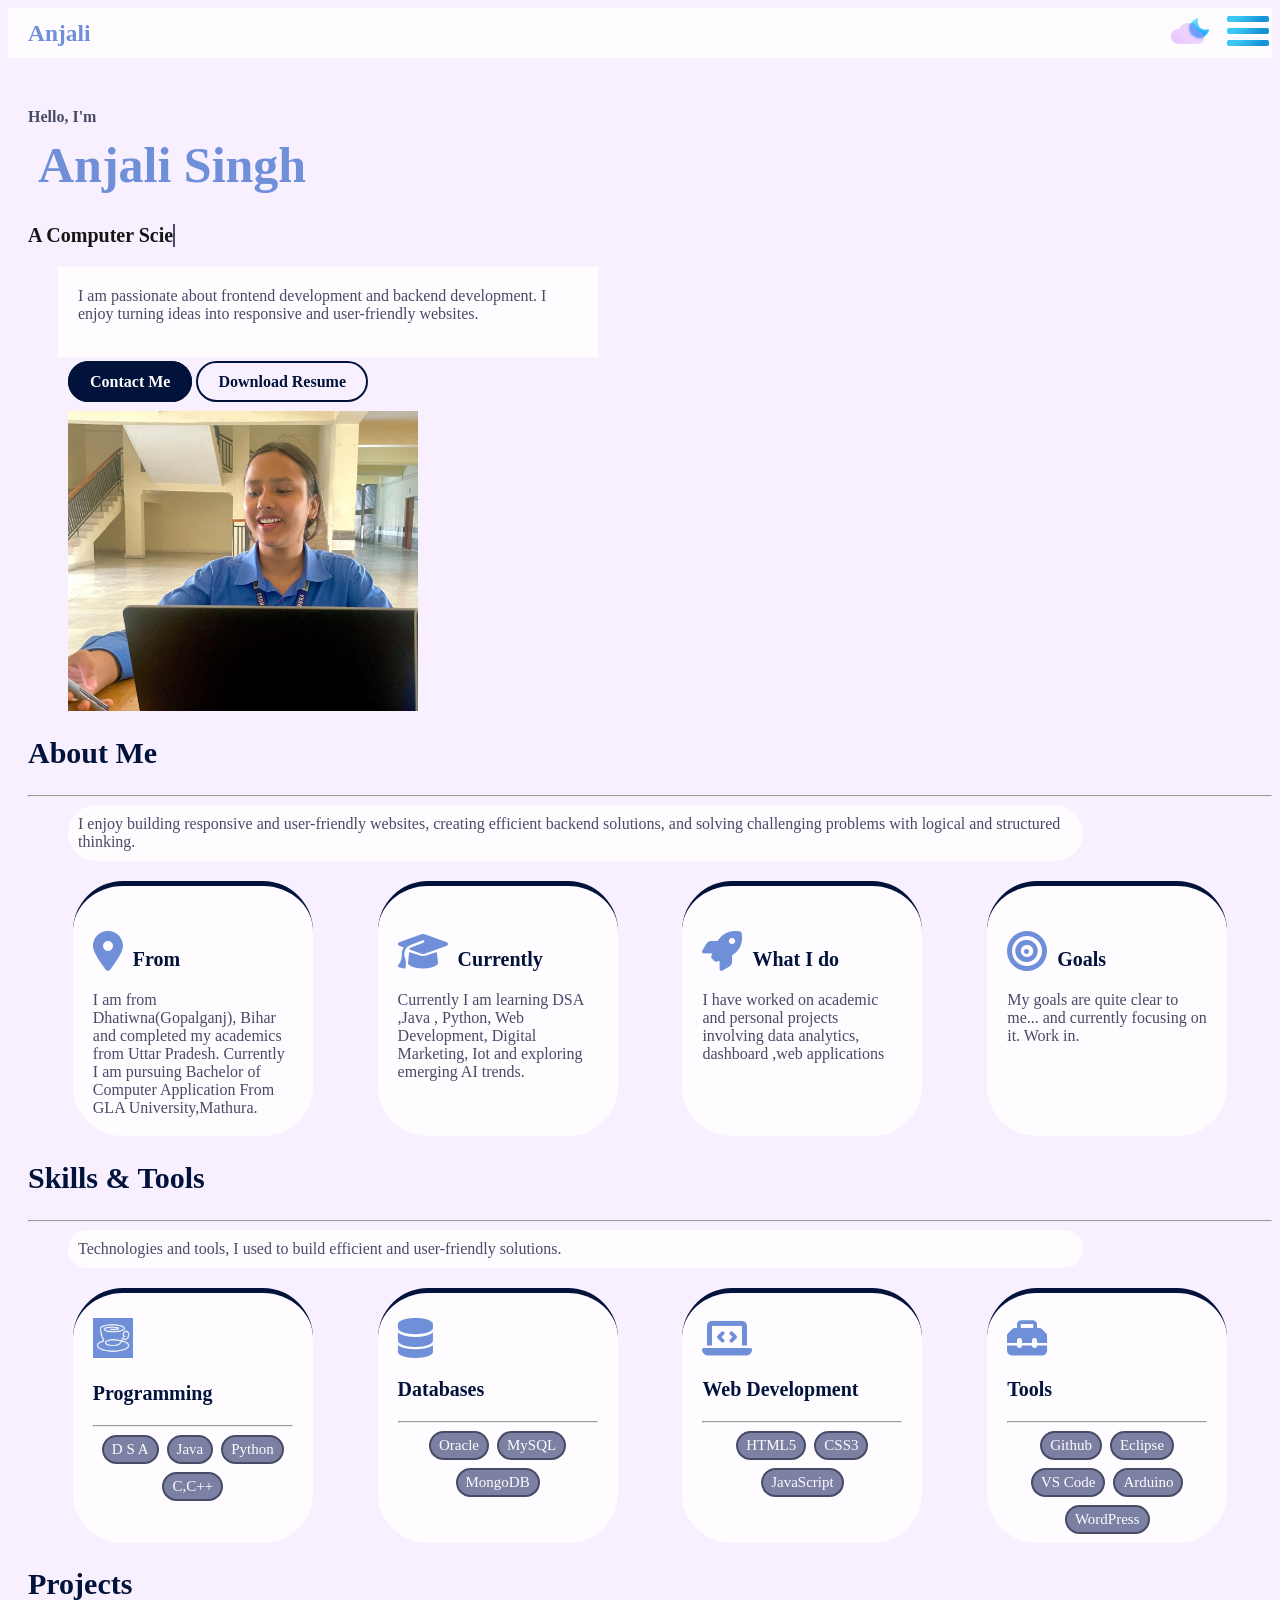
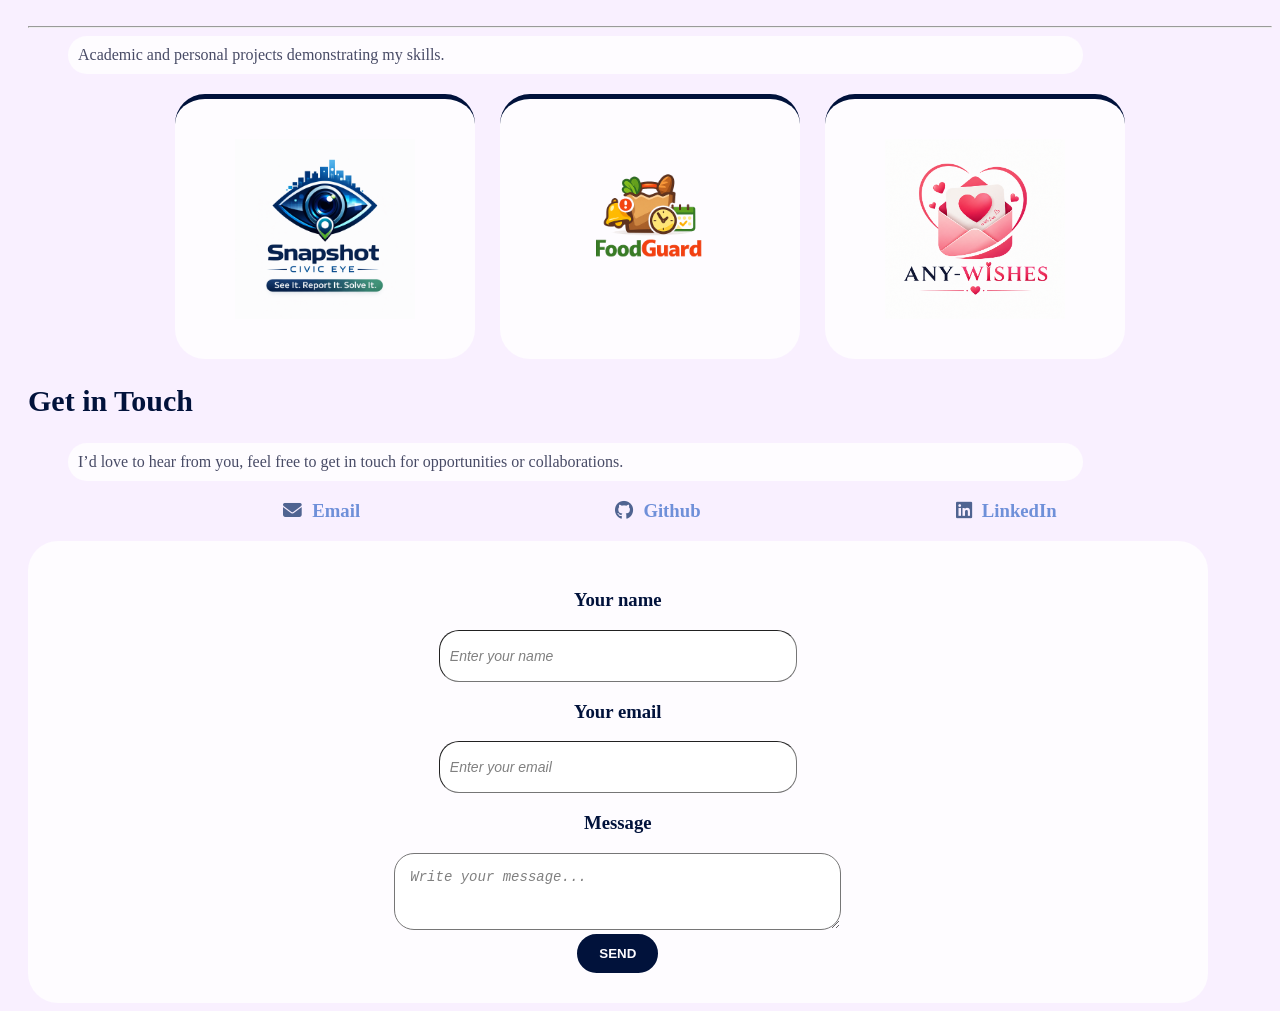
<file: index.html>
<!DOCTYPE html> 
<html lang="en">
<head>
    <meta charset="UTF-8">
    <meta name="viewport" content="width=device-width, initial-scale=1.0">
    <title>Document</title>
    <script>
        document.documentElement.setAttribute("data-theme", localStorage.getItem("theme") || "light");
    </script>
    <link rel="stylesheet" href="style.css">
    <script src="theme.js" defer></script>
        <script>
document.addEventListener("DOMContentLoaded", function () {
    const texts = [
        " Computer Science Student",
        " Frontend Developer",
        " Backend Developer",
        " Problem Solver",
        " Logic Builder"
    ];

    let index = 0;
    let charIndex = 0;
    const textElement = document.getElementById("changing-text");

    function type() {
        if (charIndex < texts[index].length) {
            textElement.textContent += texts[index].charAt(charIndex);
            charIndex++;
            setTimeout(type, 100);
        } else {
            setTimeout(erase, 1500); // wait 1.5s before erase
        }
    }

    function erase() {
        if (charIndex > 0) {
            textElement.textContent = texts[index].substring(0, charIndex - 1);
            charIndex--;
            setTimeout(erase, 50);
        } else {
            // Cursor stays at same position, next word starts from same spot
            index = (index + 1) % texts.length;
            setTimeout(type, 500); // small delay before typing next
        }
    }

    type(); // start typing
});
</script>


    <script>
    let menuOpen = false;

    function toggleMenu() {
        const menu = document.getElementById("sideMenu");
        menu.classList.toggle("open");
        menuOpen = !menuOpen;
    }

    function closeMenu() {
        document.getElementById("sideMenu").classList.remove("open");
        menuOpen = false;
    }
</script>
<link rel="stylesheet" href="https://cdnjs.cloudflare.com/ajax/libs/font-awesome/6.5.1/css/all.min.css">

</head>

<body>
    <div class="Container">
        <div class="Header">
            <div class="Bar">
                <div class="Name">
                    <H3>Anjali</H3>
                </div>
                <div class="Mode">
                    <img src="icons8-night-48.png" alt="Switch to dark mode">
                </div>
                <div class="Menu" onclick="toggleMenu()">
                    <img src="icons8-menu-48.png" alt="">

                </div>
            </div>
        </div>
        <div id="sideMenu" class="side-menu">
            <a href="#home" onclick="closeMenu()">Home</a>
            <a href="#about" onclick="closeMenu()">About</a>
            <a href="#skills" onclick="closeMenu()">Skills</a>
            <a href="#projects" onclick="closeMenu()">Projects</a>
            <a href="#contact" onclick="closeMenu()">Contact</a>
        </div>

        <div class="Main">
            <section id="home">
                <h4>Hello, I'm</h4>
                <h1>Anjali Singh</h1>
                <p class="intro-line">
                    A&nbsp; <span id="changing-text"></span>
                </p>
                <p id="contents">
                    I am passionate about frontend development and backend development. I enjoy turning ideas into responsive and user-friendly websites.
                </p>
                <div class="button">
                    <a href="#contact" class="b1">Contact Me</a>
                    <a href="Anjali singh (RESUME).pdf" download class="b2">
                        Download Resume
                    </a>
                </div>
                <div class="image">
                    <img src="IMG2.png" alt="">
                </div>
            </section>
            <section id="about">
                <h2 id="Headings">About Me</h2><hr>
                <p id="content">I enjoy building responsive and user-friendly websites, creating efficient backend solutions, 
                    and solving challenging problems with logical and structured thinking.
                </p>
                <div class="box">
                    <div class="boxes">
                        <h3><i class="fas fa-location-dot"></i>From</h3>
                        <p>I am from Dhatiwna(Gopalganj), Bihar and completed my academics from Uttar Pradesh. 
                        Currently I am pursuing Bachelor of Computer Application From GLA University,Mathura.</p>
                    </div>
                    <div class="boxes">
                        <h3><i class="fas fa-graduation-cap"></i>Currently</h3>
                        <p>
                        Currently I am learning DSA ,Java , Python, Web Development, Digital Marketing, Iot and exploring emerging AI trends.</p> </div>
                    <div class="boxes">
                        <h3><i class="fas fa-rocket"></i>What I do</h3>
                        <p>I have worked on academic and personal projects involving data analytics, dashboard ,web applications </p> </div>
                    <div class="boxes">
                        <h3><i class="fas fa-bullseye"></i>Goals</h3>
                        <p>My goals are quite clear to me... and currently focusing on it. Work in.</p></div>
                </div>
            </section>
            <section id="skills">
                <h2 id="Headings">Skills & Tools</h2><hr>
                <p id="content">Technologies and tools, I used to build efficient and user-friendly solutions.
                </p>
                <div class="box">
                    <div class="boxes">
                        <img src="icons8-cafe-64 (1).png" alt="">
                        <h3>Programming</h3><hr>
                        <div class="name">
                            <div class="names">D S A</div>
                            <div class="names">Java</div>
                            <div class="names">Python</div>
                            <div class="names">C,C++</div>
                        </div>
                    </div>
                    <div class="boxes">
                        <i class="fa-solid fa-database"></i>
                        <h3>Databases</h3><hr>
                        <div class="name">
                            <div class="names">Oracle</div>
                            <div class="names">MySQL</div>
                            <div class="names">MongoDB</div>
                        </div>
                    </div>
                    <div class="boxes">
                        <i class="fa-solid fa-laptop-code web-icon"></i> 
                        <H3>Web Development</H3><hr>
                        <div class="name">
                            <div class="names">HTML5</div>
                            <div class="names">CSS3</div>
                            <div class="names">JavaScript</div>
                        </div>
                    </div>
                    <div class="boxes">
                        <i class="fa-solid fa-toolbox tools-icon"></i>

                        <h3>Tools</h3><hr>
                        <div class="name">
                            <div class="names">Github</div>
                            <div class="names">Eclipse</div>
                            <div class="names">VS Code</div>
                            <div class="names">Arduino</div>
                            <div class="names">WordPress</div>
                        </div>
                    </div>
                </div>
            </section>
            <section id="projects">
                <h2 id="Headings">Projects</h2><hr>
                <p id="content">Academic and personal projects demonstrating my skills.
                </p>
                <div class="project-box">
                    <div class="project-card">
                        <a href="Snapshot.html">
                            <img src="logo2.png" alt="Snapshot">
                        </a>
                    </div>
                    <div class="project-card">
                        <a href="foodguard.html">
                            <img src="logo.png" alt="Foodguard">
                        </a>
                    </div>
                    <div class="project-card">
                        <a href="Any-Wishes.html">
                            <img src="p3-logo.png" alt="ANY_WISHES">
                        </a>
                    </div>
                </div>
            </section>
            <section id="Get">
                <h2 id="Headings">Get in Touch</h2>
                <p id="content">I’d love to hear from you, feel free to get in touch for opportunities or collaborations.
                </p>
                <div class="profiles">
                <h3>
                    <a href="#contact" target="_blank" rel="noopener noreferrer">
                        <i class="fa-solid fa-envelope email"></i>Email
                    </a>
                    </h3>

                    <h3>
                    <a href="https://github.com/dashboard" target="_blank" rel="noopener noreferrer">
                        <i class="fa-brands fa-github"></i>Github
                    </a>
                    </h3>

                    <h3>
                    <a href="https://www.linkedin.com/feed/" target="_blank" rel="noopener noreferrer">
                        <i class="fa-brands fa-linkedin"></i>LinkedIn
                    </a>
                    </h3>
                </div>
            </section>
            <section id="contact">
            <div class="contact">

                <form action="https://formsubmit.co/rumjhumsingh355@gmail.com" method="POST">

                <h3>Your name</h3>
                <input type="text" name="name" placeholder="Enter your name" required>

                <h3>Your email</h3>
                <input type="email" name="email" placeholder="Enter your email" required>

                <h3>Message</h3>
                <textarea name="message" rows="3" cols="50" placeholder="Write your message..." required></textarea><br>

                <!-- Hidden settings -->
                <input type="hidden" name="_subject" value="New message from your website!">
                <input type="hidden" name="_captcha" value="false">
                <input type="hidden" name="_template" value="table">
                <input type="hidden" name="_next" value="https://vish-as09.github.io/Portfolio/#contact">

                <button type="submit" class="b1">SEND</button>

                </form>

            </div>
            </section>


        </div>
        <div class="Footer"></div>
    </div>
</body>
</html>
</file>
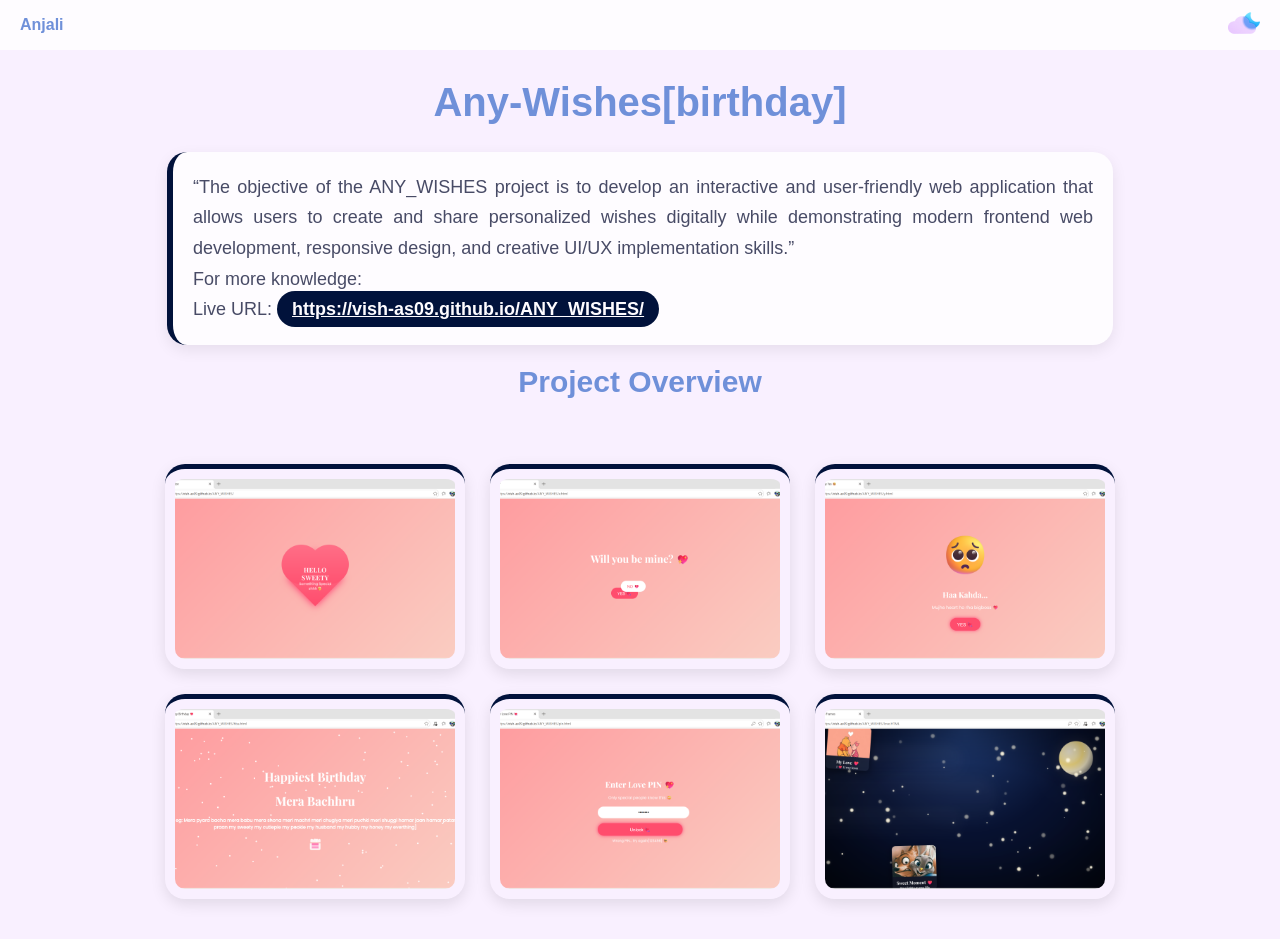
<file: Any-Wishes.html>
<!DOCTYPE html>
<html lang="en">
<head>
    <meta charset="UTF-8">
    <meta name="viewport" content="width=device-width, initial-scale=1.0">
    <title>Snapshot</title>
    <script>
        document.documentElement.setAttribute("data-theme", localStorage.getItem("theme") || "light");
    </script>
    <script src="./theme.js" defer></script>


    <style>
        body {
            margin: 0;
            font-family: 'Segoe UI', Tahoma, Geneva, Verdana, sans-serif;
            background-color: #F9F0FF;
            text-align: center;
        }

        .top-bar {
            height: 50px;
            padding: 0 20px;
            background-color: #FEFCFF;
            display: flex;
            align-items: center;
            justify-content: space-between;
        }

        .top-bar a {
            color: #6F90D9;
            font-weight: bold;
            text-decoration: none;
        }

        .theme-toggle {
            cursor: pointer;
        }

        .theme-toggle img {
            height: 32px;
            width: 32px;
        }

        h1 {
            margin-top: 30px;
            font-size: 40px;
            color: #6F90D9;
        }
        h2 {
            margin-top: 20px;
            font-size: 30px;
            color: #6F90D9;
        }
        .box {
            display: flex;
            flex-wrap: wrap;
            justify-content: center;
            gap: 25px;
            padding: 40px;
        }

        .box img {
            width: 280px;
            height: 180px;
            object-fit: cover;
            border-radius: 20px;
            padding: 10px;
            border-top: 5px solid #01123B;
            box-shadow: 0 5px 15px rgba(0,0,0,0.1);
            cursor: pointer;
            transition: 0.3s;
        }

        .box img:hover {
            transform: scale(1.05);
        }
        .heading-row {
            display: flex;
            align-items: center;
            gap: 15px;
        }

        .ppt-link {
            background-color: #01123B;
            color: #FEFCFF;
            padding: 8px 15px;
            border-radius: 20px;
            font-weight: bold;
        }
        /* Modal */
        .modal {
            display: none;
            position: fixed;
            width: 100%;
            height: 100%;
            top: 0;
            left: 0;
            background: rgba(0,0,0,0.6);
            justify-content: center;
            align-items: center;
        }

        .modal-content {
            width: 50%;
            background: white;
            padding: 20px;
            border-radius: 20px;
            animation: zoomIn 0.3s ease;
        }
        .heading-row a{
            background-color:#01123B; 
            color:#FEFCFF;  
            font-weight: bold;            
            padding: 10px 20px;
            border-radius:30px;
            border: 2px solid #01123B;
            }
        .objective {
            width: 80%;
            max-width: 900px;
            margin: 20px auto;
            padding: 20px;
            background-color: #FEFCFF;
            color: #484B66;
            border-left: 6px solid #01123B;
            border-radius: 20px;
            font-size: 18px;
            line-height: 1.7;
            text-align: justify;
            box-shadow: 0 5px 15px rgba(0,0,0,0.08);
        }  
        @keyframes zoomIn {
            from {transform: scale(0.5);}
            to {transform: scale(1);}
        }

        .modal-content img {
            width: 100%;
            border-radius: 10px;
        }

        .modal-content p {
            margin-top: 15px;
            font-size: 18px;
        }

        [data-theme="dark"] body {
            background-color: #111827;
            color: #E5E7EB;
        }

        [data-theme="dark"] .top-bar,
        [data-theme="dark"] .objective,
        [data-theme="dark"] .modal-content {
            background-color: #1F2937;
            color: #E5E7EB;
        }

        [data-theme="dark"] h1,
        [data-theme="dark"] h2,
        [data-theme="dark"] .top-bar a {
            color: #A5B4FC;
        }

        [data-theme="dark"] .objective,
        [data-theme="dark"] .box img {
            border-color: #93C5FD;
        }

        [data-theme="dark"] .ppt-link,
        [data-theme="dark"] .heading-row a {
            background-color: #93C5FD;
            color: #111827;
            border-color: #93C5FD;
        }

        @media (max-width: 768px) {
            .modal-content {
                width: 90%;
            }
        }
        @media (max-width: 480px) {
        .box img {
            width: 100%;
            height: auto;
        }

        h1 {
            font-size: 28px;
        }
    }
    </style>
</head>

<body>

<div class="top-bar">
    <a href="index.html">Anjali</a>
    <div class="theme-toggle">
        <img src="icons8-night-48.png" alt="Switch to dark mode">
    </div>
</div>

<h1>Any-Wishes[birthday]</h1>

<p class="objective">
    “The objective of the ANY_WISHES project is to develop an interactive
     and user-friendly web application that allows users to create and share
      personalized wishes digitally while demonstrating modern frontend web 
    development, responsive design, and creative UI/UX implementation skills.”
    <br>For more knowledge: <br>Live URL:
     <a href="https://vish-as09.github.io/ANY_WISHES/" class="ppt-link" target="_blank">
       https://vish-as09.github.io/ANY_WISHES/
    </a>
</p>
<h2>Project Overview</h2>
<div class="box">
    <img src="p3-1.png" data-text="Welcome to home page ❤️" onclick="toggleModal(this)">
    <img src="p3-2.png" data-text="Select Yes / No ✨" onclick="toggleModal(this)">
    <img src="p3-3.png" data-text="NO leads to this section" onclick="toggleModal(this)">
    <img src="p3-4.png" data-text="YES leads to this section" onclick="toggleModal(this)">
    <img src="p3-5.png" data-text="Enter pin " onclick="toggleModal(this)">
    <img src="p3-6.png" data-text="Melody messages " onclick="toggleModal(this)">
</div>


<!-- Modal -->
<div id="modal" class="modal" onclick="toggleModal()">
    <div class="modal-content">
        <img id="modal-img">
        <p id="modal-text"></p>
    </div>
</div>

<script>
let isOpen = false;

function toggleModal(img) {
    const modal = document.getElementById("modal");
    const modalImg = document.getElementById("modal-img");
    const modalText = document.getElementById("modal-text");

    if (!isOpen && img) {
        modal.style.display = "flex";
        modalImg.src = img.src;
        modalText.innerText = img.getAttribute("data-text");
        isOpen = true;
    } else {
        modal.style.display = "none";
        isOpen = false;
    }
}
</script>

</body>
</html>
</file>
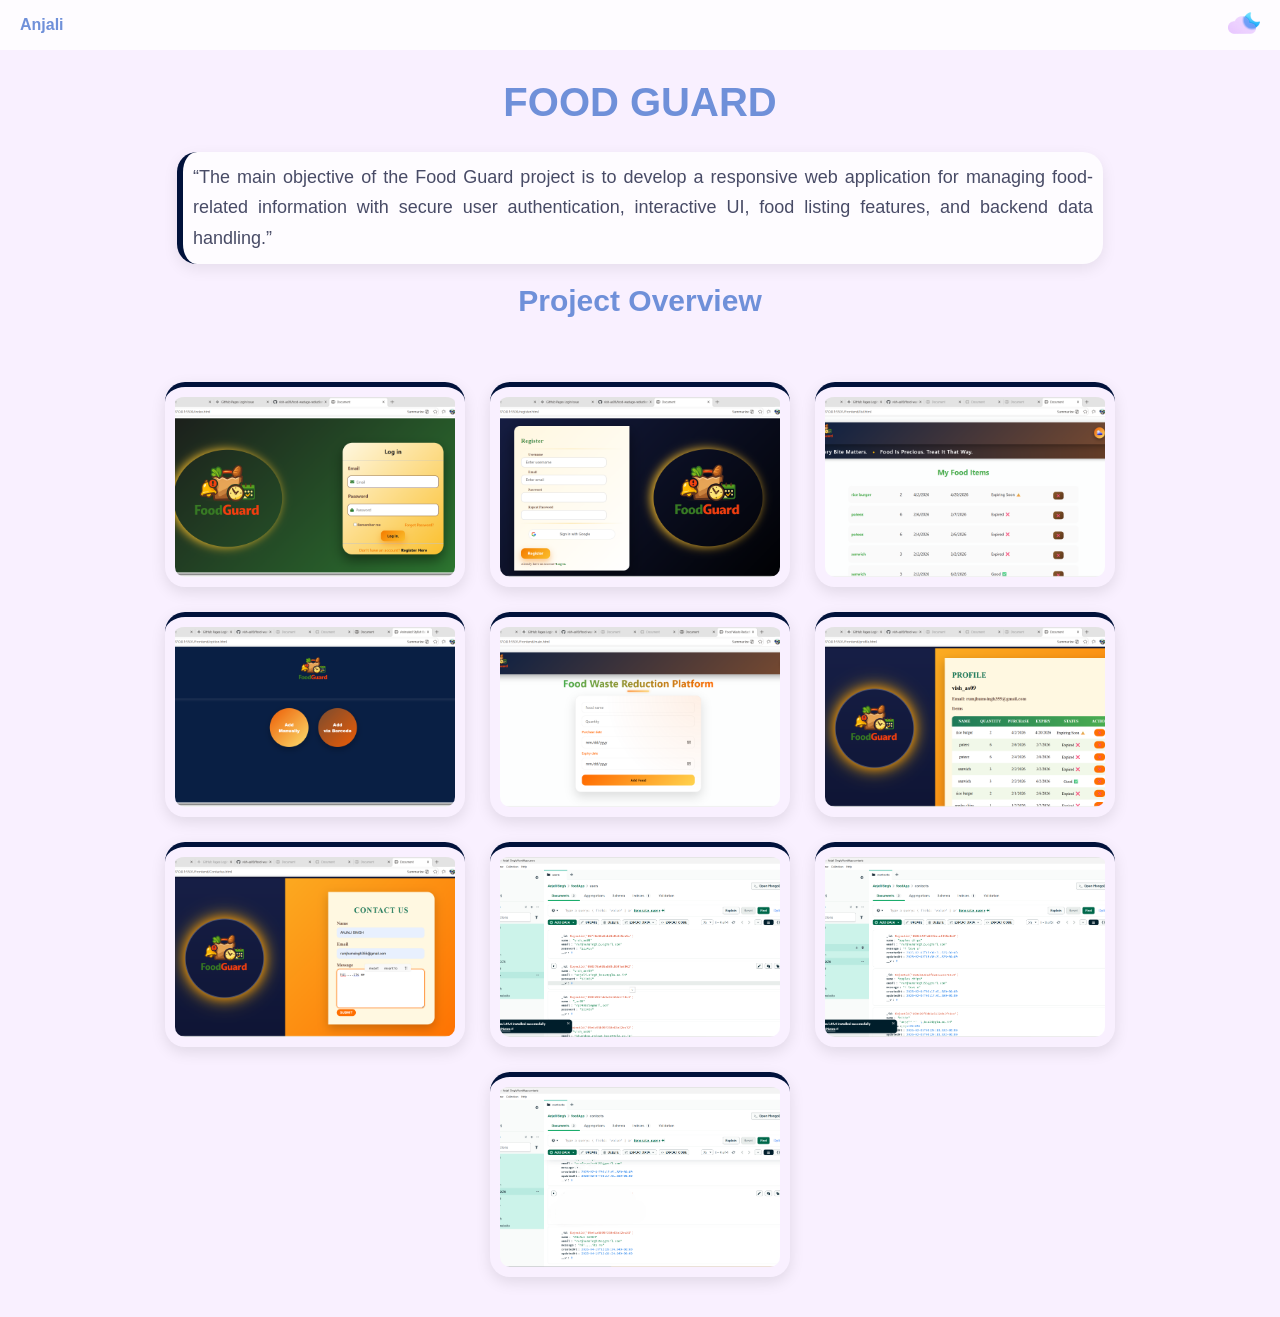
<file: foodguard.html>
<!DOCTYPE html>
<html lang="en">
<head>
    <meta charset="UTF-8">
    <meta name="viewport" content="width=device-width, initial-scale=1.0">
    <title>Food Guard</title>
    <script>
        document.documentElement.setAttribute("data-theme", localStorage.getItem("theme") || "light");
    </script>
    <script src="theme.js" defer></script>

    <style>
        body {
            margin: 0;
            font-family: 'Segoe UI', Tahoma, Geneva, Verdana, sans-serif;
            background-color: #F9F0FF;
            text-align: center;
        }

        .top-bar {
            height: 50px;
            padding: 0 20px;
            background-color: #FEFCFF;
            display: flex;
            align-items: center;
            justify-content: space-between;
        }

        .top-bar a {
            color: #6F90D9;
            font-weight: bold;
            text-decoration: none;
        }

        .theme-toggle {
            cursor: pointer;
        }

        .theme-toggle img {
            height: 32px;
            width: 32px;
        }

        h1 {
            margin-top: 30px;
            font-size: 40px;
            color: #6F90D9;
        }
        h2 {
            margin-top: 20px;
            font-size: 30px;
            color: #6F90D9;
        }
        .box {
            display: flex;
            flex-wrap: wrap;
            justify-content: center;
            gap: 25px;
            padding: 40px;
        }

        .box img {
            width: 280px;
            height: 180px;
            object-fit: cover;
            border-radius: 20px;
            padding: 10px;
            border-top: 5px solid #01123B;
            box-shadow: 0 5px 15px rgba(0,0,0,0.1);
            cursor: pointer;
            transition: 0.3s;
        }

        .box img:hover {
            transform: scale(1.05);
        }

        /* Modal */
        .modal {
            display: none;
            position: fixed;
            width: 100%;
            height: 100%;
            top: 0;
            left: 0;
            background: rgba(0,0,0,0.6);
            justify-content: center;
            align-items: center;
        }
        .objective {
            width: 80%;
            max-width: 900px;
            margin: 20px auto;
            padding: 10px;
            background-color: #FEFCFF;
            color: #484B66;
            border-left: 6px solid #01123B;
            border-radius: 20px;
            font-size: 18px;
            line-height: 1.7;
            text-align: justify;
            box-shadow: 0 5px 15px rgba(0,0,0,0.08);
        }
        .modal-content {
            width: 50%;
            background: white;
            padding: 20px;
            border-radius: 20px;
            animation: zoomIn 0.3s ease;
        }

        @keyframes zoomIn {
            from {transform: scale(0.5);}
            to {transform: scale(1);}
        }

        .modal-content img {
            width: 100%;
            border-radius: 10px;
        }

        .modal-content p {
            margin-top: 15px;
            font-size: 18px;
        }

        [data-theme="dark"] body {
            background-color: #111827;
            color: #E5E7EB;
        }

        [data-theme="dark"] .top-bar,
        [data-theme="dark"] .objective,
        [data-theme="dark"] .modal-content {
            background-color: #1F2937;
            color: #E5E7EB;
        }

        [data-theme="dark"] h1,
        [data-theme="dark"] h2,
        [data-theme="dark"] .top-bar a {
            color: #A5B4FC;
        }

        [data-theme="dark"] .objective,
        [data-theme="dark"] .box img {
            border-color: #93C5FD;
        }

        @media (max-width: 768px) {
            .modal-content {
                width: 90%;
            }
        }
        @media (max-width: 480px) {
        .box img {
            width: 100%;
            height: auto;
        }

        h1 {
            font-size: 28px;
        }
    }
    </style>
</head>

<body>

<div class="top-bar">
    <a href="index.html">Anjali</a>
    <div class="theme-toggle">
        <img src="icons8-night-48.png" alt="Switch to dark mode">
    </div>
</div>

<h1>FOOD GUARD</h1>
<p class="objective">
    “The main objective of the Food Guard project is to develop a 
    responsive web application for managing food-related information with 
    secure user authentication, 
    interactive UI, food listing features, and backend data handling.”
</p>
<h2>Project Overview</h2>
<div class="box">
    <img src="login.png" data-text="Welcome to login page ❤️" onclick="toggleModal(this)">
    <img src="register.png" data-text="Create your account easily ✨" onclick="toggleModal(this)">
    <img src="list.jpg" data-text="Here is your food list 🍽️" onclick="toggleModal(this)">
    <img src="options.png" data-text="Choose your options ⚙️" onclick="toggleModal(this)">
    <img src="add.png" data-text="Add food manually ➕" onclick="toggleModal(this)">
    <img src="profile.png" data-text="This is your profile 👤" onclick="toggleModal(this)">
    <img src="contact.png" data-text="Contact us anytime 📞" onclick="toggleModal(this)">
    <img src="backend.png" data-text="Backend working ⚡" onclick="toggleModal(this)">
    <img src="backendContent.png" data-text="Data processing here 💻" onclick="toggleModal(this)">
    <img src="backendMessage.png" data-text="Messages from backend 📩" onclick="toggleModal(this)">
</div>

<!-- Modal -->
<div id="modal" class="modal" onclick="toggleModal()">
    <div class="modal-content">
        <img id="modal-img">
        <p id="modal-text"></p>
    </div>
</div>

<script>
let isOpen = false;

function toggleModal(img) {
    const modal = document.getElementById("modal");
    const modalImg = document.getElementById("modal-img");
    const modalText = document.getElementById("modal-text");

    if (!isOpen && img) {
        modal.style.display = "flex";
        modalImg.src = img.src;
        modalText.innerText = img.getAttribute("data-text");
        isOpen = true;
    } else {
        modal.style.display = "none";
        isOpen = false;
    }
}
</script>

</body>
</html>
</file>
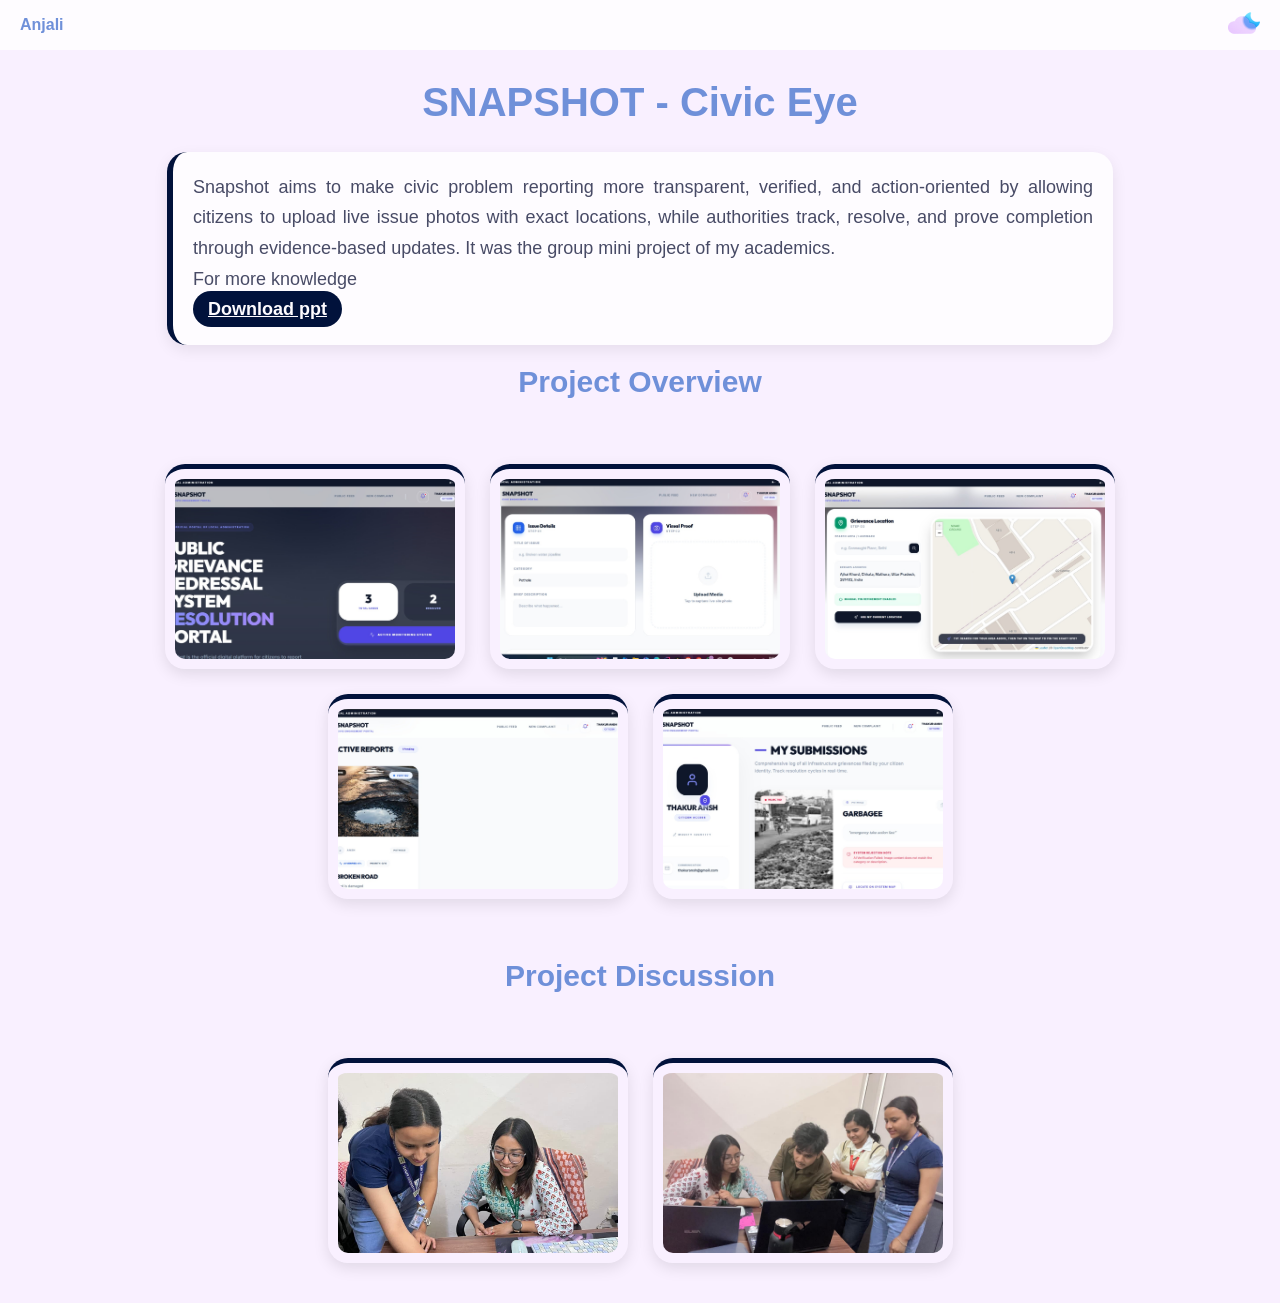
<file: Snapshot.html>
<!DOCTYPE html>
<html lang="en">
<head>
    <meta charset="UTF-8">
    <meta name="viewport" content="width=device-width, initial-scale=1.0">
    <title>Snapshot</title>
    <script>
        document.documentElement.setAttribute("data-theme", localStorage.getItem("theme") || "light");
    </script>
    <script src="theme.js" defer></script>


    <style>
        body {
            margin: 0;
            font-family: 'Segoe UI', Tahoma, Geneva, Verdana, sans-serif;
            background-color: #F9F0FF;
            text-align: center;
        }

        .top-bar {
            height: 50px;
            padding: 0 20px;
            background-color: #FEFCFF;
            display: flex;
            align-items: center;
            justify-content: space-between;
        }

        .top-bar a {
            color: #6F90D9;
            font-weight: bold;
            text-decoration: none;
        }

        .theme-toggle {
            cursor: pointer;
        }

        .theme-toggle img {
            height: 32px;
            width: 32px;
        }

        h1 {
            margin-top: 30px;
            font-size: 40px;
            color: #6F90D9;
        }
        h2 {
            margin-top: 20px;
            font-size: 30px;
            color: #6F90D9;
        }
        .box {
            display: flex;
            flex-wrap: wrap;
            justify-content: center;
            gap: 25px;
            padding: 40px;
        }

        .box img {
            width: 280px;
            height: 180px;
            object-fit: cover;
            border-radius: 20px;
            padding: 10px;
            border-top: 5px solid #01123B;
            box-shadow: 0 5px 15px rgba(0,0,0,0.1);
            cursor: pointer;
            transition: 0.3s;
        }

        .box img:hover {
            transform: scale(1.05);
        }
        .heading-row {
            display: flex;
            align-items: center;
            gap: 15px;
        }

        .ppt-link {
            background-color: #01123B;
            color: #FEFCFF;
            padding: 8px 15px;
            border-radius: 20px;
            font-weight: bold;
        }
        /* Modal */
        .modal {
            display: none;
            position: fixed;
            width: 100%;
            height: 100%;
            top: 0;
            left: 0;
            background: rgba(0,0,0,0.6);
            justify-content: center;
            align-items: center;
        }

        .modal-content {
            width: 50%;
            background: white;
            padding: 20px;
            border-radius: 20px;
            animation: zoomIn 0.3s ease;
        }
        .heading-row a{
            background-color:#01123B; 
            color:#FEFCFF;  
            font-weight: bold;            
            padding: 10px 20px;
            border-radius:30px;
            border: 2px solid #01123B;
            }
        .objective {
            width: 80%;
            max-width: 900px;
            margin: 20px auto;
            padding: 20px;
            background-color: #FEFCFF;
            color: #484B66;
            border-left: 6px solid #01123B;
            border-radius: 20px;
            font-size: 18px;
            line-height: 1.7;
            text-align: justify;
            box-shadow: 0 5px 15px rgba(0,0,0,0.08);
        }  
        @keyframes zoomIn {
            from {transform: scale(0.5);}
            to {transform: scale(1);}
        }

        .modal-content img {
            width: 100%;
            border-radius: 10px;
        }

        .modal-content p {
            margin-top: 15px;
            font-size: 18px;
        }

        [data-theme="dark"] body {
            background-color: #111827;
            color: #E5E7EB;
        }

        [data-theme="dark"] .top-bar,
        [data-theme="dark"] .objective,
        [data-theme="dark"] .modal-content {
            background-color: #1F2937;
            color: #E5E7EB;
        }

        [data-theme="dark"] h1,
        [data-theme="dark"] h2,
        [data-theme="dark"] .top-bar a {
            color: #A5B4FC;
        }

        [data-theme="dark"] .objective,
        [data-theme="dark"] .box img {
            border-color: #93C5FD;
        }

        [data-theme="dark"] .ppt-link,
        [data-theme="dark"] .heading-row a {
            background-color: #93C5FD;
            color: #111827;
            border-color: #93C5FD;
        }

        @media (max-width: 768px) {
            .modal-content {
                width: 90%;
            }
        }
        @media (max-width: 480px) {
        .box img {
            width: 100%;
            height: auto;
        }

        h1 {
            font-size: 28px;
        }
    }
    </style>
</head>

<body>

<div class="top-bar">
    <a href="index.html">Anjali</a>
    <div class="theme-toggle">
        <img src="icons8-night-48.png" alt="Switch to dark mode">
    </div>
</div>

<h1>SNAPSHOT - Civic Eye</h1>

<p class="objective">
    Snapshot aims to make civic problem reporting more transparent, 
    verified, and action-oriented by allowing citizens to upload live 
    issue photos with exact locations, while authorities track, resolve,
     and prove completion through evidence-based updates. It was the group mini 
     project of my academics.<br>For more knowledge <br>
     <a href="snapshot.pptx" class="ppt-link" target="_blank">
        Download ppt
    </a>
</p>
<h2>Project Overview</h2>
<div class="box">
    <img src="home.jpeg" data-text="Welcome to home page ❤️" onclick="toggleModal(this)">
    <img src="issues.jpeg" data-text="Submit your issues easily ✨" onclick="toggleModal(this)">
    <img src="location.jpeg" data-text="Your location will be fetched with the image" onclick="toggleModal(this)">
    <img src="feed.jpeg" data-text="Here!! Public feed " onclick="toggleModal(this)">
    <img src="profile(1).jpeg" data-text="Your profile ➕" onclick="toggleModal(this)">
</div>
<h2>Project Discussion</h2>
<div class="box">
    <img src="me.jpeg" data-text="Discussion with Mentor Miss.Roshni ❤️" onclick="toggleModal(this)">
    <img src="group.jpeg" data-text="Group Discussion about the project✨" onclick="toggleModal(this)">
</div>
<!-- Modal -->
<div id="modal" class="modal" onclick="toggleModal()">
    <div class="modal-content">
        <img id="modal-img">
        <p id="modal-text"></p>
    </div>
</div>

<script>
let isOpen = false;

function toggleModal(img) {
    const modal = document.getElementById("modal");
    const modalImg = document.getElementById("modal-img");
    const modalText = document.getElementById("modal-text");

    if (!isOpen && img) {
        modal.style.display = "flex";
        modalImg.src = img.src;
        modalText.innerText = img.getAttribute("data-text");
        isOpen = true;
    } else {
        modal.style.display = "none";
        isOpen = false;
    }
}
</script>

</body>
</html>
</file>
<file: style.css>
html {
    scroll-behavior: smooth;
}

body {
    background-color: #F9F0FF;
}

a{
    text-decoration: none;
}
.Container{
    margin: 0%;
    padding: 0%;
    background-color: #F9F0FF;
    min-height: 100vh;
}
#contents{ 
    margin-left: 30px;
    padding: 20px;
    height: 50px;
    width: 500px;
    background-color: #FEFCFF;
}
.Bar{
    margin-top: 0%;
    height: 50px;
    align-items: center;
    background-color: #FEFCFF;
    display: flex;
}
.Name{
    margin-left: 20px;
    font-size: 20px;
    color: #6F90D9;
}
.Mode{
    margin-left: auto; 
    cursor: pointer;
}
.Mode img {
    width: 38px;
    height: 38px;
    object-fit: contain;
}
.Menu{
    margin-left: 15px;
}
.Main{
    margin-left: 20px;
    color: #484B66;
}
.Main h1{
     margin: 10px;     
    color: #6F90D9;
    font-size: 50px;
}
.Main h4{
    margin-bottom: 0%;
    margin-top: 50px;
}
.intro-line {
    margin-top: 30px;
    font-size: 20px;
    font-weight: bold;
    color: rgb(22, 21, 21);
    display: flex;
    align-items: center; /* vertically center */
    flex-wrap: nowrap;
    
}
#changing-text {
  font-size: 20px;
    display: inline;
    border-right: 2px solid #484B66; 
    white-space: nowrap;
    overflow: hidden;
    animation: blink 0.7s step-end infinite;
}

/* Blinking cursor animation */
@keyframes blink {
    50% { border-color: transparent; }
}

.side-menu {
    height: 20%;
    width: 200px;
    position: fixed;
    top: 60px;
    right: -250px;       
    background-color: #FEFCFF;
    padding-top: 15px;
    justify-content: space-evenly;
    transition: 0.4s;
    display: flex;
    flex-direction: column;
    z-index: 1000;
    text-align: center;
    color: #6F90D9;
}
.side-menu.open {
    right: 0;
}
.side-menu a{
    text-decoration: none;
    color: #6F90D9;
    font-weight: 500;
}
.button{
    margin-left: 40px;
}
.b1{
    background-color:#01123B; 
    color:#FEFCFF;  
    font-weight: bold;            
    padding: 10px 20px;
    border-radius:30px;
    border: 2px solid #01123B;
}
.b2{
    background-color: transparent; 
    color: #01123B;  
    font-weight: bold;            
    padding: 10px 20px;
    border-radius:30px;;
    border: 2px solid #01123B;
}
.b1:hover{
    background-color: transparent; 
    color: #01123B;
}
.b2:hover{
    background-color: #01123B;
    color: #FEFCFF;
}
.image img{
    margin-top: 20px;
    margin-left: 40px;
    height:300px;
    width: 350px;
    object-fit: cover;
    display: block;
}
H2{
    color:#01123B;
    font-size:30px;
}
#content{
    margin: 0%;
    padding: 10px;
    margin-left: 40px;
    background-color: #FEFCFF;
    border-radius: 30px;
    width: 80%;
}
#content p{
    margin-bottom: 20px;
}
.box{
    display: flex;
    justify-content:space-evenly;
    gap:20px;
    margin-bottom: 10px;
    margin-top: 20px;
}
.boxes{
    height: 200px;
    width: 200px;
    padding: 25px 20px;
    border-width: 5px 0px 0px 0px;
    border-style: solid;
    border-color: #01123B;
    border-radius: 50px;
    background-color: #FEFCFF;
}
.boxes img{
    height: 40px;
    background-color: #6F90D9;
}
.boxes i{
    font-size: 40px;
    color:  #6F90D9;
    margin-right: 10px;
}
.boxes h3{
    color: #01123B;
    font-size: 20px;
    text-align-last:left ;
}
.name {
    margin-top: 10px;
    display: flex;
    flex-wrap: wrap;
    justify-content: center;
    gap: 8px;
    overflow: hidden;
    margin-top: 5px;
}

.names {
    background-color: #7C80A2;
    color: #FEFCFF;
    padding: 4px 8px;
    border-radius: 10px;
    font-size: 15px;
    white-space: nowrap;
    border:2px solid #484B66;
    border-radius: 30px;
    font-weight: 500;
}
#Get i{
    margin-left: 40px;
    margin-right: 10px;
    color: #506491;
}
#Get a{
    color: #6F90D9;
}
.contact{
    background-color: #FEFCFF;
    color: #01123B;
    margin: 0%;
    padding: 30px;
    text-align: center;
    width: 90%;
    border-radius: 30px;
}

.contact textarea{
    border-radius: 20px;
    padding: 15px;
}
.contact input{
    padding: 10px;
    margin-top: 0%;
    margin-bottom: 0%;
    height: 30px;
    width: 30%;
    border-width: 1px;
    border-radius: 20px;
}
::placeholder {
  color: gray;
  font-size: 14px;
  font-style: italic;
  margin-left: 20px;
}
.profiles{
    display: flex;
    justify-content:space-evenly;
}
/*project boxes images*/
.project-box {
    display: flex;
    justify-content: center;
    flex-wrap: wrap;
    gap: 25px;
    margin-top: 20px;
    margin-bottom: 10px;
}

.project-card {
    width: 260px;
    height: 220px;
    padding: 20px;
    border-width: 5px 0 0 0;
    border-style: solid;
    border-color: #01123B;
    border-radius: 30px;
    background-color: #FEFCFF;
    display: flex;
    align-items: center;
    justify-content: center;
    transition: 0.3s;
}

.project-card:hover {
    transform: translateY(-5px);
    box-shadow: 0 8px 18px rgba(0,0,0,0.12);
}

.project-card a {
    width: 100%;
    height: 100%;
    display: flex;
    align-items: center;
    justify-content: center;
}

.project-card img {
    max-width: 100%;
    max-height: 180px;
    object-fit: contain;
}

/* ================= THEME TOGGLE ================= */
[data-theme="dark"] body,
[data-theme="dark"] .Container {
    background-color: #111827;
}

[data-theme="dark"] .Bar,
[data-theme="dark"] .side-menu,
[data-theme="dark"] #contents,
[data-theme="dark"] #content,
[data-theme="dark"] .boxes,
[data-theme="dark"] .contact,
[data-theme="dark"] .project-card {
    background-color: #1F2937;
}

[data-theme="dark"] .Main,
[data-theme="dark"] #contents,
[data-theme="dark"] #content,
[data-theme="dark"] .boxes,
[data-theme="dark"] .contact {
    color: #E5E7EB;
}

[data-theme="dark"] .Name,
[data-theme="dark"] .Main h1,
[data-theme="dark"] .side-menu,
[data-theme="dark"] .side-menu a,
[data-theme="dark"] #Get a,
[data-theme="dark"] .boxes i {
    color: #A5B4FC;
}

[data-theme="dark"] h2,
[data-theme="dark"] .boxes h3,
[data-theme="dark"] .intro-line {
    color: #F9FAFB;
}

[data-theme="dark"] .boxes,
[data-theme="dark"] .project-card {
    border-color: #93C5FD;
}

[data-theme="dark"] .b1,
[data-theme="dark"] .b2:hover {
    background-color: #93C5FD;
    color: #111827;
    border-color: #93C5FD;
}

[data-theme="dark"] .b2,
[data-theme="dark"] .b1:hover {
    background-color: transparent;
    color: #93C5FD;
    border-color: #93C5FD;
}

[data-theme="dark"] .names {
    background-color: #374151;
    color: #F9FAFB;
    border-color: #6B7280;
}

[data-theme="dark"] .Menu img {
    filter: brightness(0) invert(1);
}

[data-theme="dark"] input,
[data-theme="dark"] textarea {
    background-color: #111827;
    color: #F9FAFB;
    border-color: #4B5563;
}

[data-theme="dark"] ::placeholder {
    color: #9CA3AF;
}

/* ================= MOBILE RESPONSIVE ================= */

@media (max-width: 768px) {

    .Main {
        margin-left: 10px;
        margin-right: 10px;
    }

    /* Hero Section */
    .Main h1 {
        font-size: 32px;
        text-align: center;
    }

    .intro-line {
        flex-wrap: wrap;
        justify-content: center;
        text-align: center;
    }

    #contents {
        width: 100%;
        height: auto;
        margin: 10px 0;
    }

    /* Buttons */
    .button {
        margin-left: 0;
        display: flex;
        flex-direction: column;
        gap: 10px;
        align-items: center;
    }

    .b1, .b2 {
        width: 80%;
        text-align: center;
    }

    /* Image */
    .image img {
        width: 100%;
        height: auto;
        margin-left: 0;
    }

    /* Sections */
    #content {
        width: 100%;
        margin-left: 0;
    }

    /* Boxes */
    .box {
        flex-direction: column;
        align-items: center;
    }

    .boxes {
        width: 90%;
        height: auto;
    }

    .project-card {
        width: 90%;
        height: 200px;
    }

    /* Skills tags */
    .name {
        justify-content: center;
    }

    /* Contact */
    .contact {
        width: 100%;
        padding: 15px;
    }

    .contact input {
        width: 90%;
    }

    .contact textarea {
        width: 90%;
    }

    /* Profiles */
    .profiles {
        flex-direction: column;
        gap: 10px;
        align-items: center;
    }

    /* Sidebar menu full width */
    .side-menu {
        width: 100%;
        right: -100%;
    }

}
</file>
